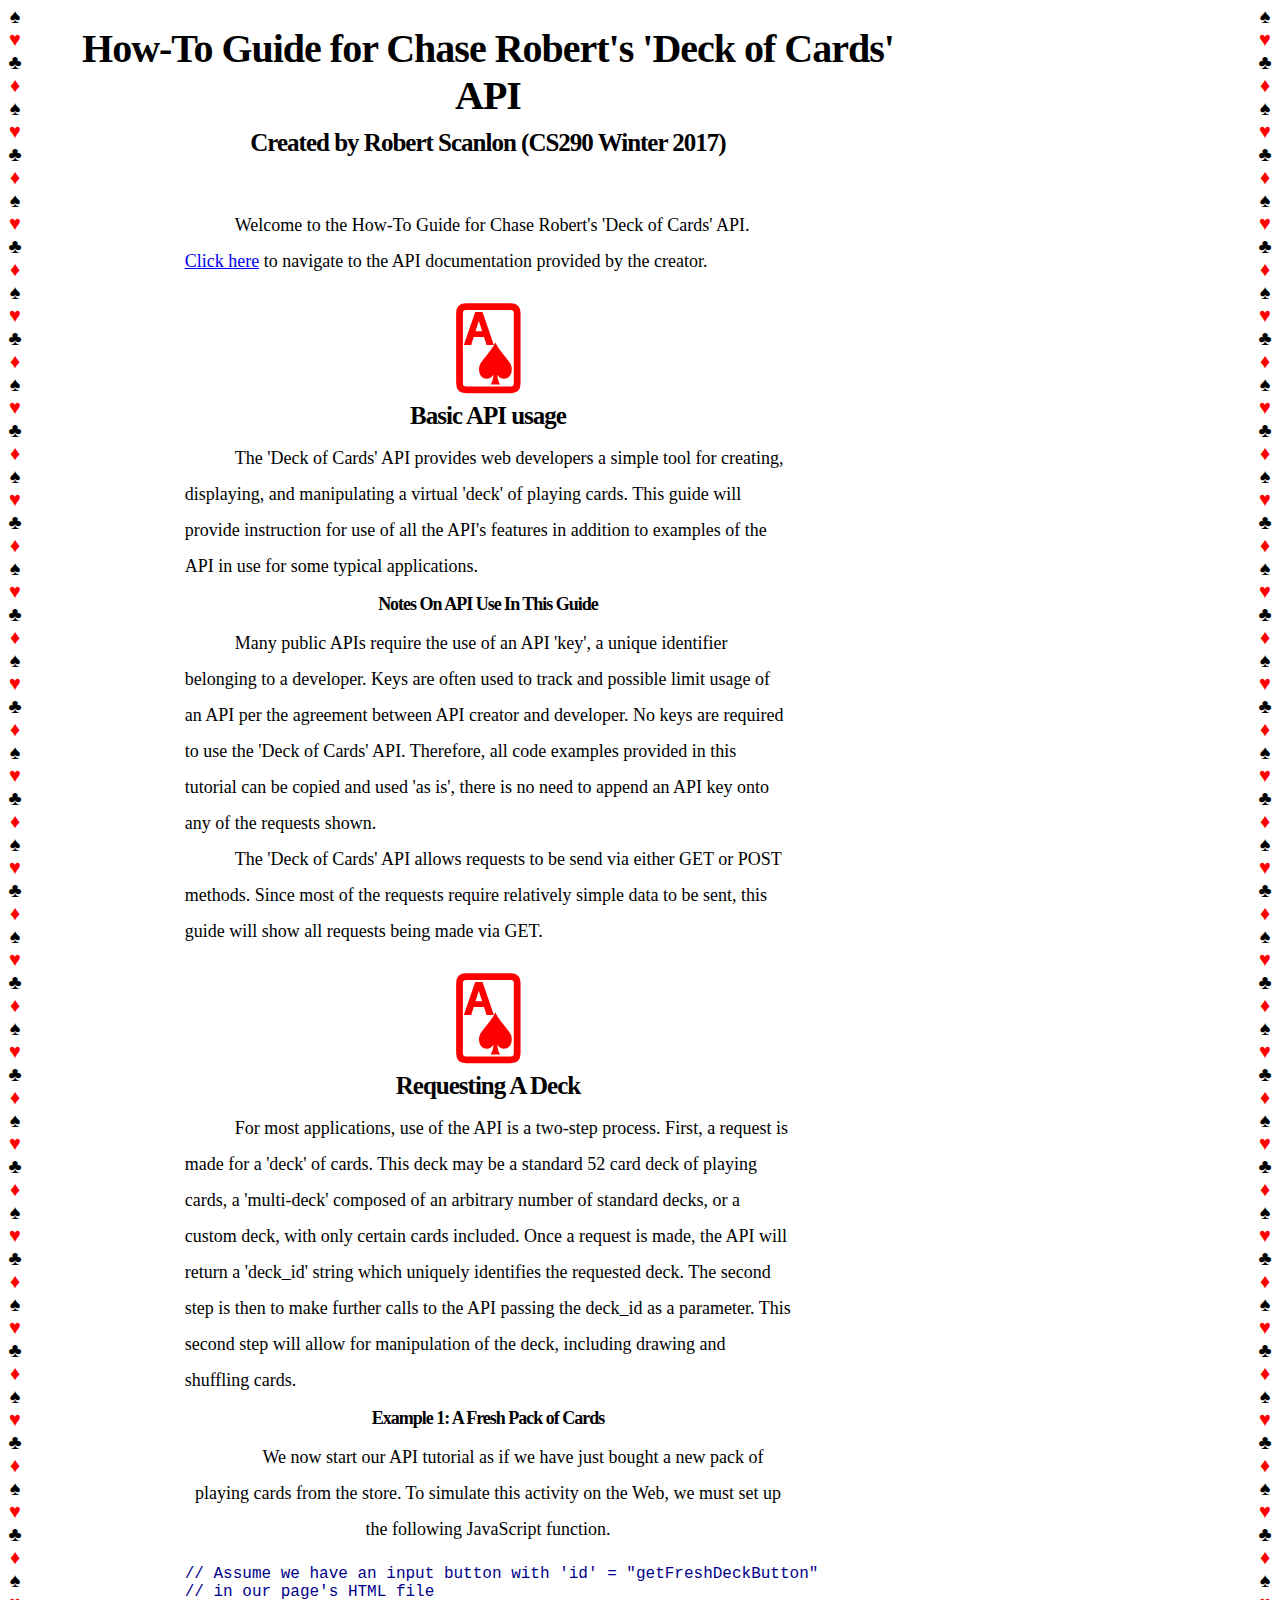
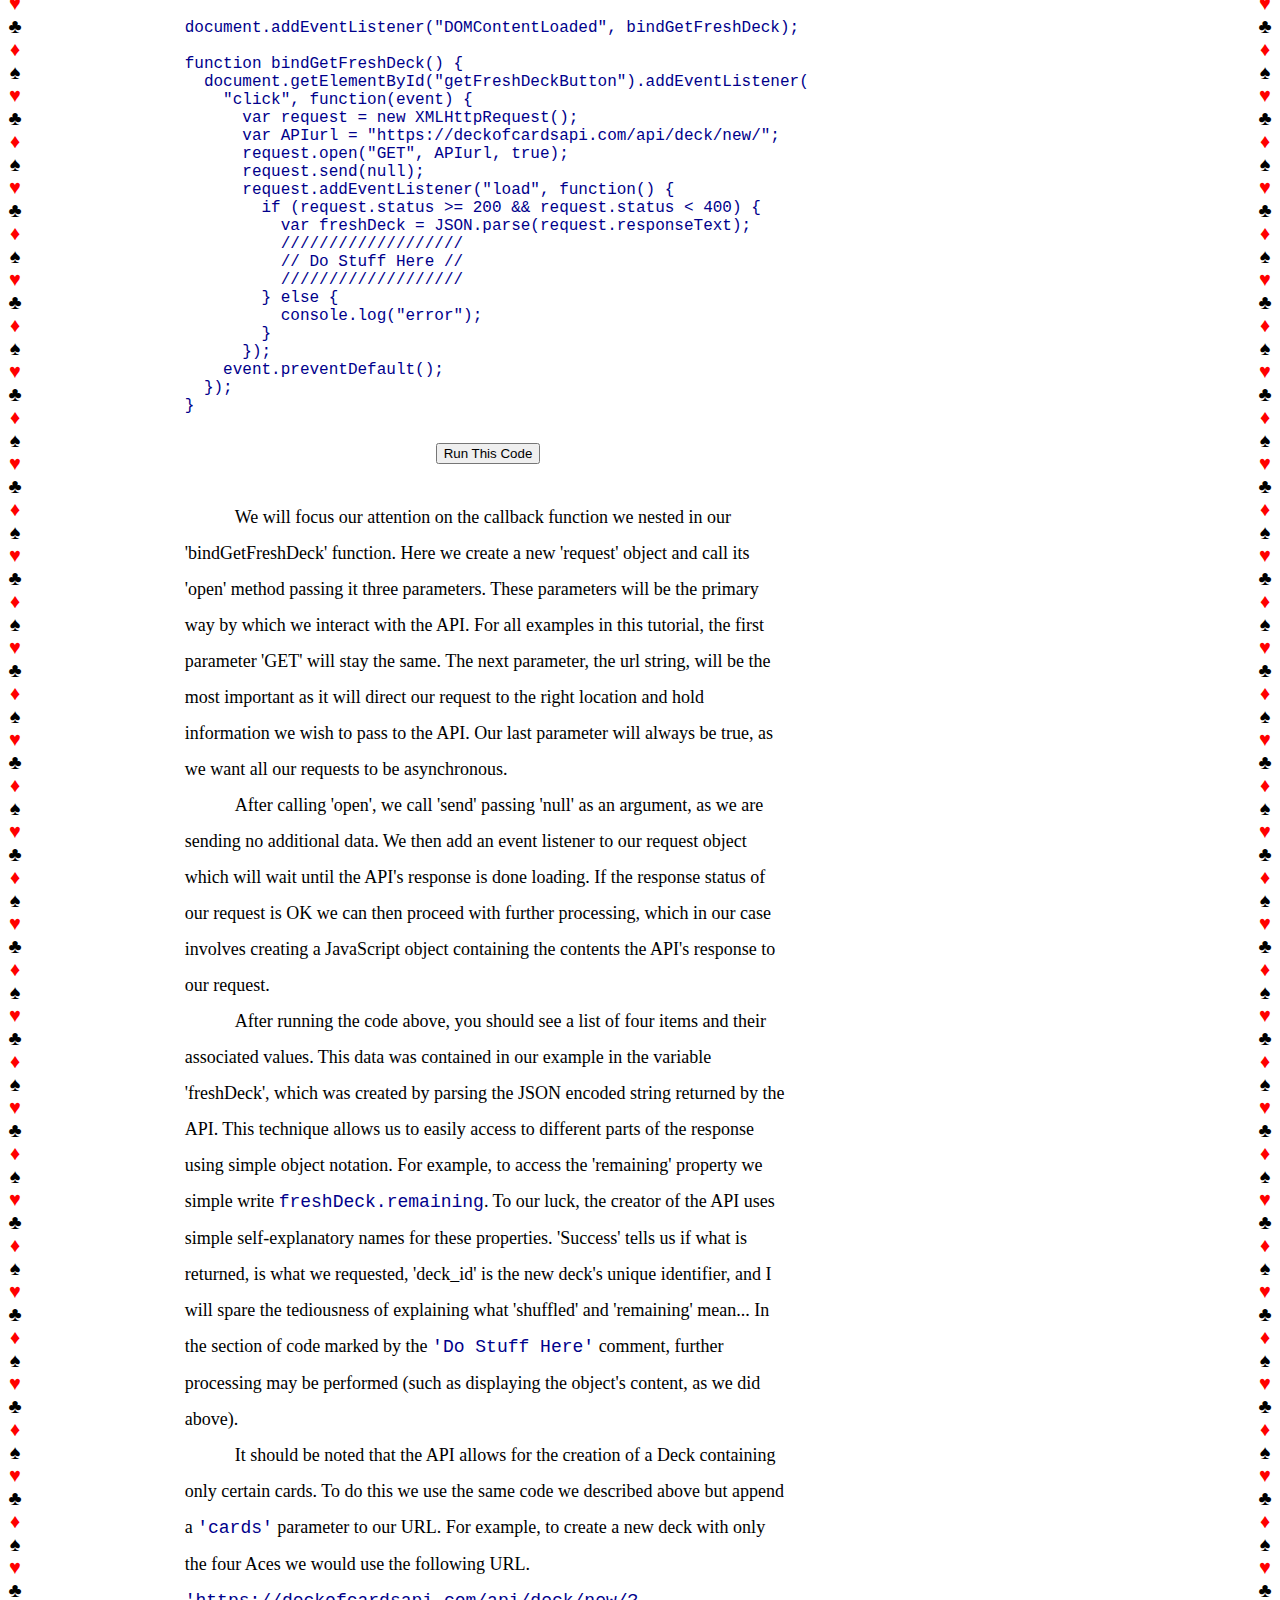
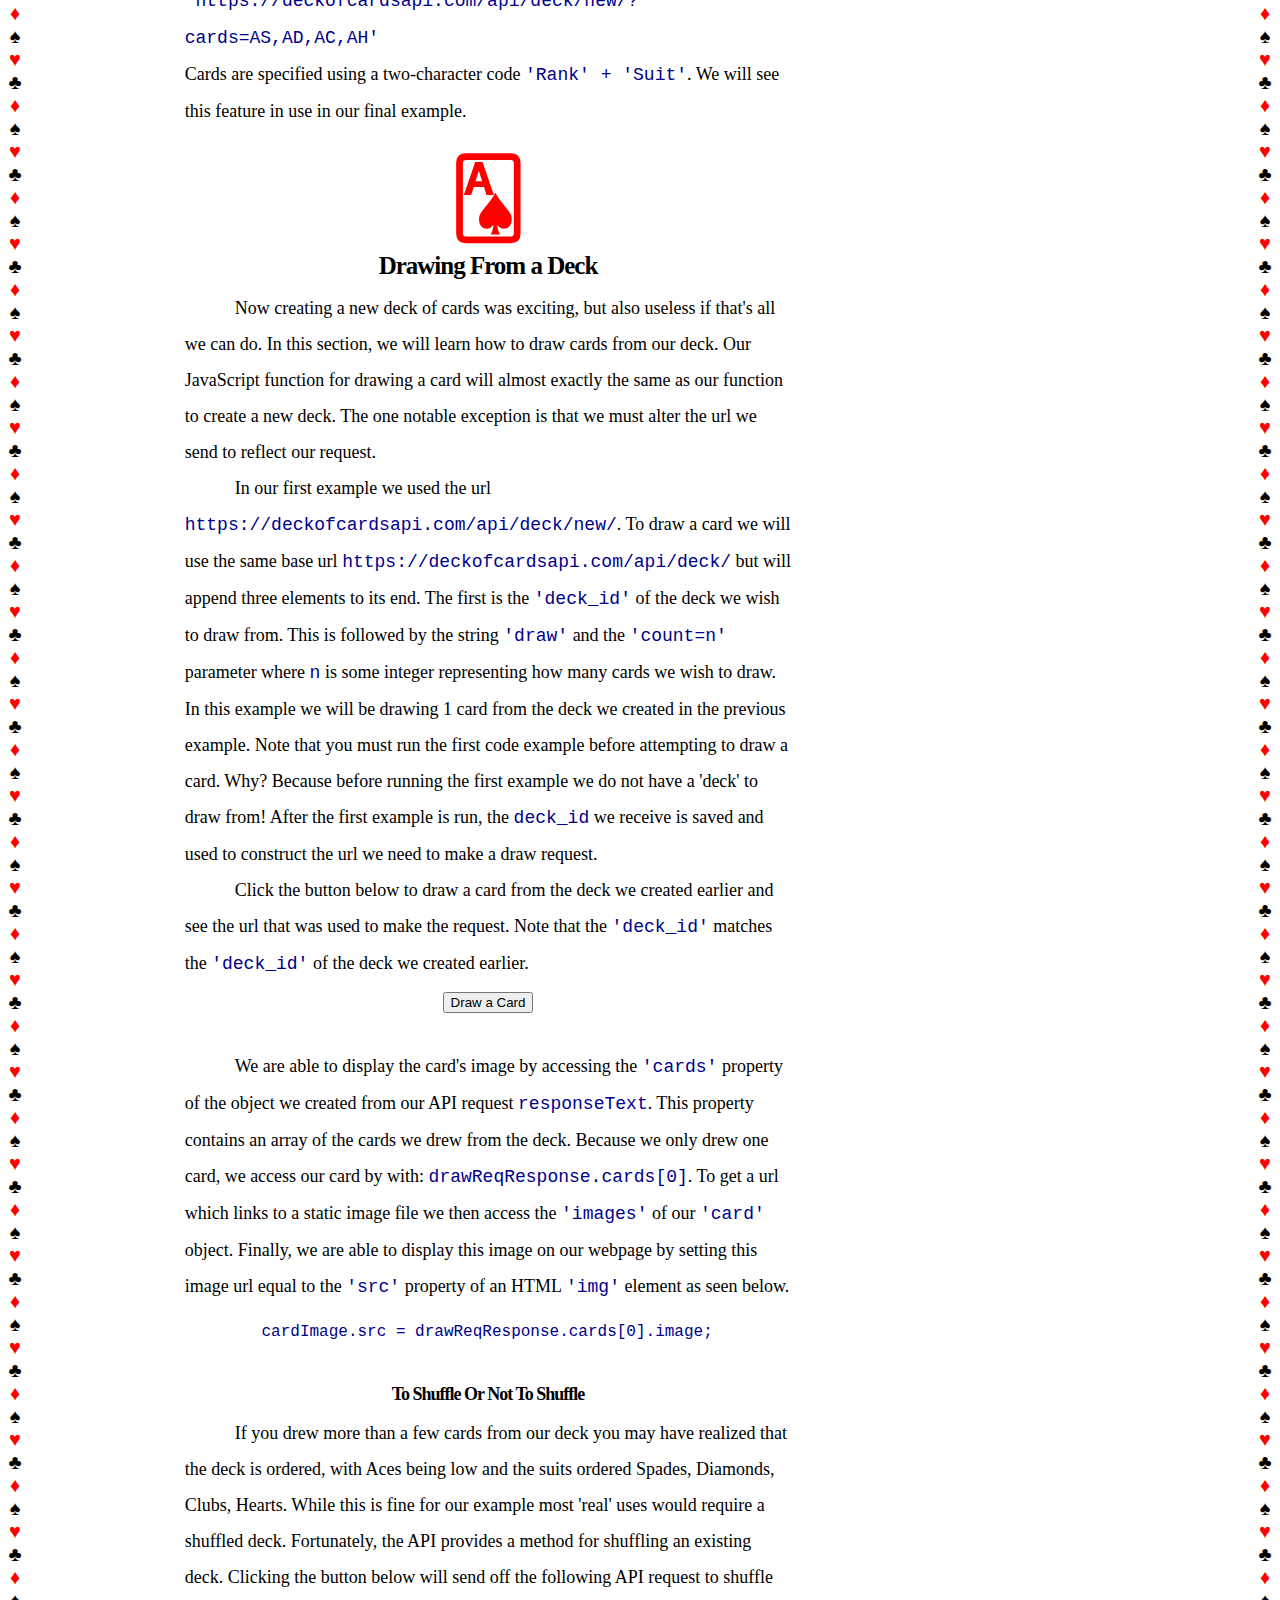
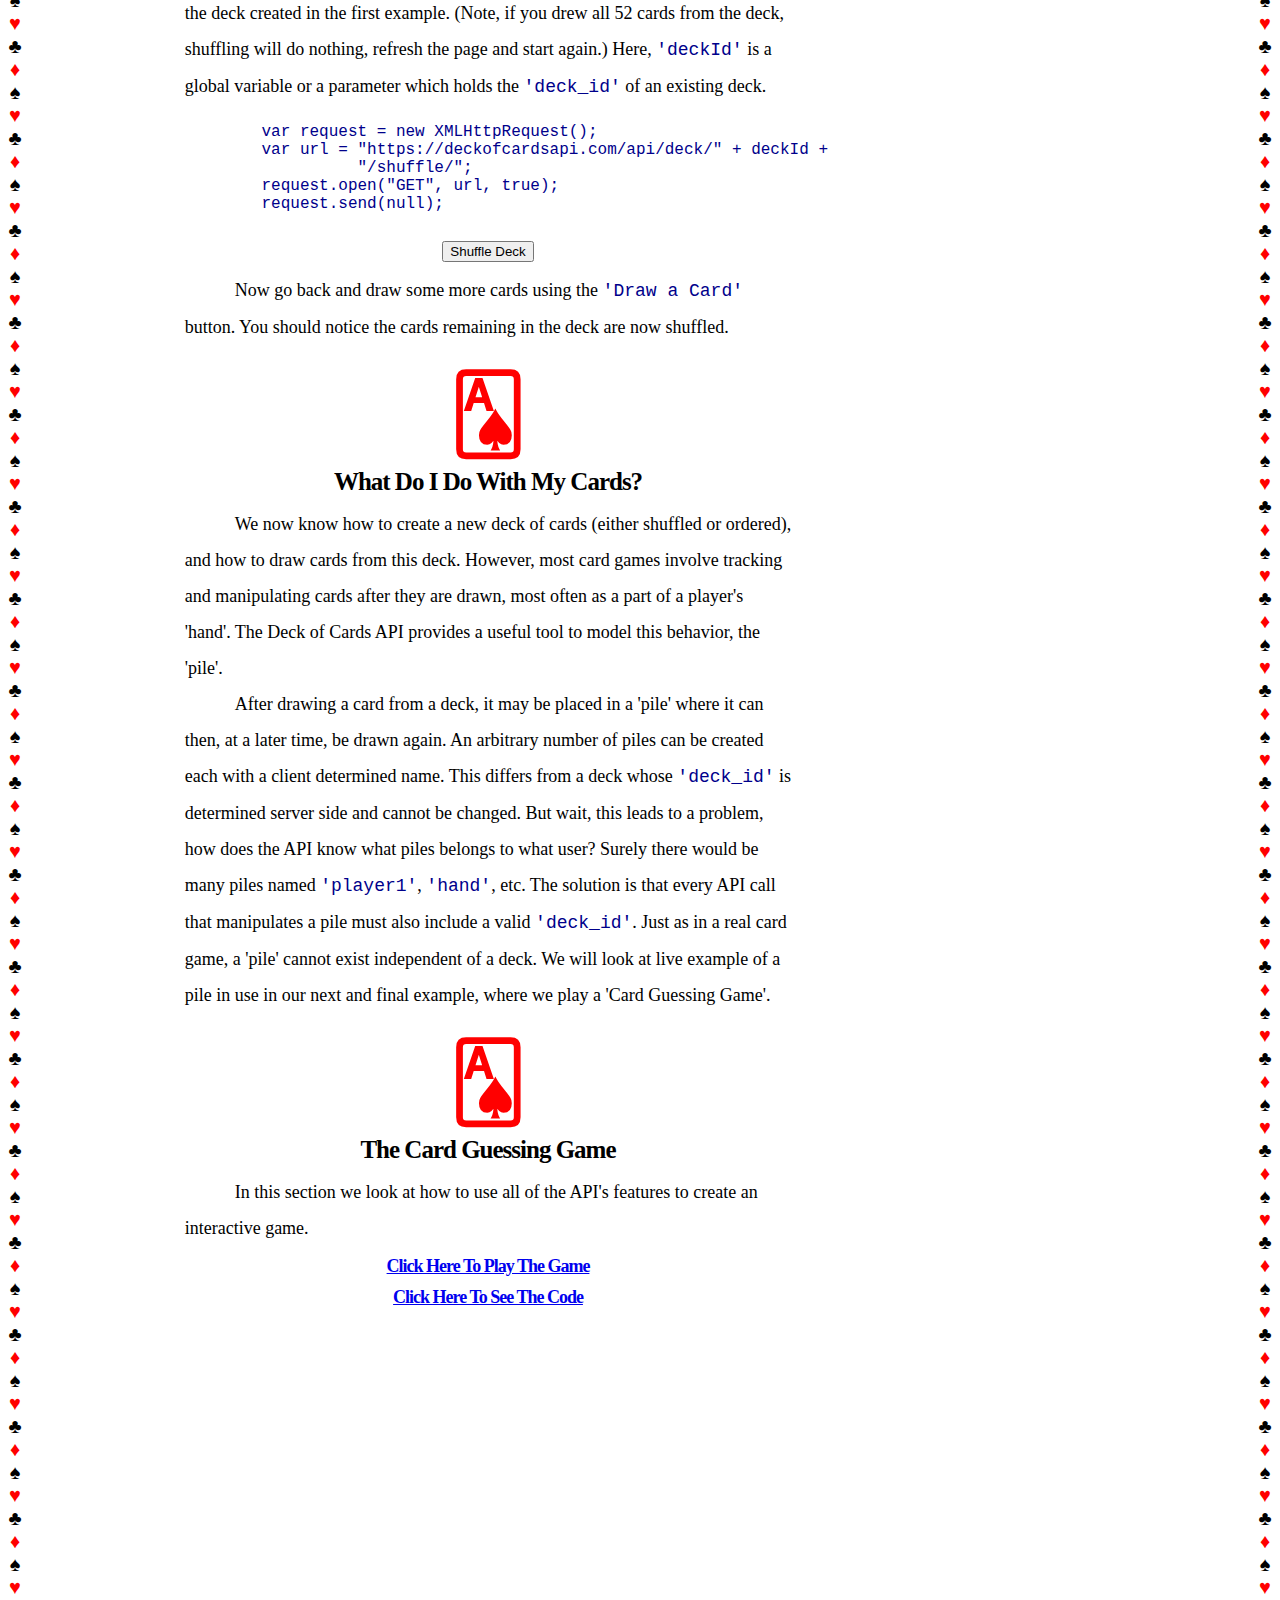
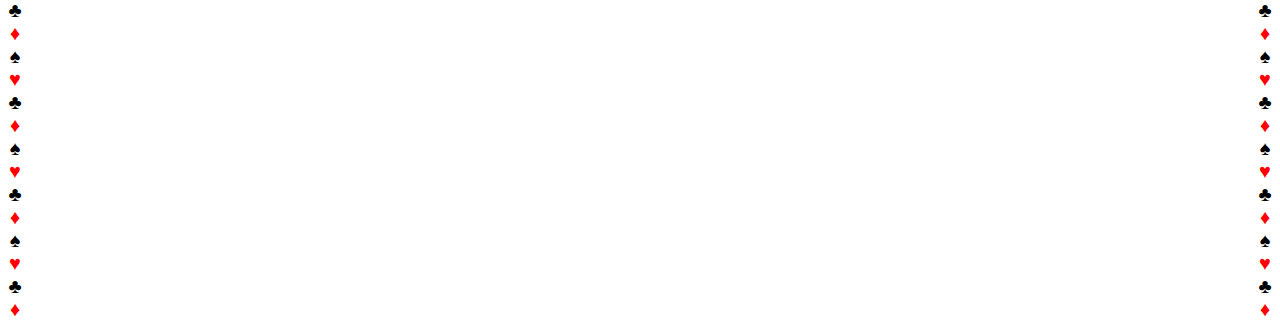
<file: index.html>
<!--
index.html
Robert Scanlon
CS290 Winter 2017
How-To Project
 -->

<!DOCTYPE html>
<head>
  <meta lang="en" charset="utf-8" />
  <title>How-To Homepage</title>
  <link rel="stylesheet" type="text/css" href="./css/style.css" />
  <script src="./js/cardsBorder.js"></script>
  <script src="./js/codeExample1.js"></script>
</head>
<body>

  <div id="hpTitle">
    <h1>How-To Guide for Chase Robert's 'Deck of Cards' API</h1>
    <h2>Created by Robert Scanlon (CS290 Winter 2017)</h2>
  </div>

  <div id="leftBorder"></div>
  <div id="rightBorder"></div>

  <div class="bodyDiv">
    <p>
      Welcome to the How-To Guide for Chase Robert's 'Deck of Cards'
      API. <a href="https://deckofcardsapi.com/">Click here</a> to
      navigate to the API documentation provided by the creator.
    </p>
  </div>

  <div class=bodyDiv>
    <h1 class="cardSeparator">&#x1f0a1;</h1>
    <h2>Basic API usage</h2>
    <p>
      The 'Deck of Cards' API provides web developers a simple tool for
      creating, displaying, and manipulating a virtual 'deck' of playing cards.
      This guide will provide instruction for use of all the API's features in
      addition to examples of the API in use for some typical applications.
    </p>
    <h3>Notes On API Use In This Guide</h3>
    <p>
      Many public APIs require the use of an API 'key', a unique identifier
      belonging to a developer. Keys are often used to track and possible limit
      usage of an API per the agreement between API creator and
      developer. No keys are required to use the 'Deck of Cards' API.
      Therefore, all code examples provided in this tutorial can be copied and
      used 'as is', there is no need to append an API key onto any of the
      requests shown.
    </p>
    <p>
      The 'Deck of Cards' API allows requests to be send via either GET or POST
      methods. Since most of the requests require relatively simple data to be
      sent, this guide will show all requests being made via GET.
    </p>
  </div>

  <div class="bodyDiv" id="ex1Div">
    <h1 class="cardSeparator">&#x1f0a1;</h1>
    <h2>Requesting A Deck</h2>
    <p>
      For most applications, use of the API is a two-step process. First,
      a request is made for a 'deck' of cards. This deck may be a standard 52
      card deck of playing cards, a 'multi-deck' composed of an arbitrary
      number of standard decks, or a custom deck, with only certain cards
      included. Once a request is made, the API will return a 'deck_id'
      string which uniquely identifies the requested deck. The second step is
      then to make further calls to the API passing the deck_id as a
      parameter. This second step will allow for manipulation of the deck,
      including drawing and shuffling cards.
    </p>
    <h3>Example 1: A Fresh Pack of Cards</h3>
    <p class="pCode">
      We now start our API tutorial as if we have just bought a new pack of
      playing cards from the store. To simulate this activity on the Web,
      we must set up the following JavaScript function.
      <pre class="jsCode">

// Assume we have an input button with 'id' = "getFreshDeckButton"
// in our page's HTML file

document.addEventListener("DOMContentLoaded", bindGetFreshDeck);

function bindGetFreshDeck() {
  document.getElementById("getFreshDeckButton").addEventListener(
    "click", function(event) {
      var request = new XMLHttpRequest();
      var APIurl = "https://deckofcardsapi.com/api/deck/new/";
      request.open("GET", APIurl, true);
      request.send(null);
      request.addEventListener("load", function() {
        if (request.status >= 200 && request.status < 400) {
          var freshDeck = JSON.parse(request.responseText);
          ///////////////////
          // Do Stuff Here //
          ///////////////////
        } else {
          console.log("error");
        }
      });
    event.preventDefault();
  });
}
      </pre>
      <div class="inputButton">
        <input type="submit" name="getFreshDeckButton" value="Run This Code"
               id="ex1Button" />
      </div>
    </p>
  </div>
  <div class="bodyDivAfterEx">
    <p>
      We will focus our attention on the callback function we nested in
      our 'bindGetFreshDeck' function. Here we create a new 'request'
      object and call its 'open' method passing it three parameters.
      These parameters will be the primary way by which we interact with
      the API. For all examples in this tutorial, the first parameter 'GET'
      will stay the same. The next parameter, the url string, will be the
      most important as
      it will direct our request to the right location and hold information
      we wish to pass to the API. Our last parameter will
      always be true, as we want all our requests to be asynchronous.
    </p>
    <p>
      After calling 'open', we call 'send' passing 'null' as an argument, as
      we are sending no additional data. We then add an event listener to our
      request object which will wait until the API's response is done loading.
      If the response status of our request is OK we can then proceed with
      further processing, which in our case involves creating a JavaScript
      object containing the contents the API's response to our request.
    </p>
    </p>
    <p>
      After running the code above, you should see a list of four items and
      their associated values. This data was contained in our example in the
      variable 'freshDeck', which was created by parsing the JSON encoded
      string returned by the API. This technique allows us to easily access
      to different parts of the response using simple object notation.
      For example, to access the 'remaining' property we simple write
      <code>freshDeck.remaining</code>. To our luck, the creator of the API
      uses simple self-explanatory names for these properties. 'Success' tells
      us if what is returned, is what we requested, 'deck_id' is the new deck's
      unique identifier, and I will spare the tediousness of explaining what
      'shuffled' and 'remaining' mean... In the section of code marked by the
      <code>'Do Stuff Here'</code> comment, further processing may be performed
      (such as displaying the object's content, as we did above).
    </p>
    <p>
      It should be noted that the API allows for the creation of a Deck
      containing only certain cards. To do this we use the same code we
      described above but append a <code>'cards'</code> parameter to our URL.
      For example, to create a new deck with only the four Aces we would use
      the following URL.
      <br />
      <code>'https://deckofcardsapi.com/api/deck/new/?cards=AS,AD,AC,AH'</code>
      <br />
      Cards are specified using a two-character code <code>'Rank' + 'Suit'</code>.
      We will see this feature in use in our final example.
    </p>
  </div>
  <div class=bodyDiv id="ex2Div">
    <h1 class="cardSeparator">&#x1f0a1;</h1>
    <h2>Drawing From a Deck</h2>
    <p>
      Now creating a new deck of cards was exciting, but also useless if
      that's all we can do. In this section, we will learn how to draw cards from
      our deck. Our JavaScript function for drawing a card will almost exactly
      the same as our function to create a new deck. The one notable exception
      is that we must alter the url we send to reflect our request.
    </p>
    <p>
      In our first example we used the url
      <code>https://deckofcardsapi.com/api/deck/new/</code>. To draw a card
      we will use the same base url
      <code>https://deckofcardsapi.com/api/deck/</code> but will append three
      elements to its end. The first is the <code>'deck_id'</code>
      of the deck we wish to
      draw from. This is followed by the string <code>'draw'</code> and the
      <code>'count=n'</code>
      parameter where <code>n</code> is some integer representing how many
      cards we wish to
      draw. In this example we will be drawing 1 card from the deck we created
      in the previous example. Note that you must run the first code example
      before attempting to draw a card. Why? Because before running the first
      example we do not have a 'deck' to draw from! After the first example is
      run, the <code>deck_id</code> we receive is saved and used to construct
      the url we need to make a draw request.
    </p>
    <p>
      Click the button below to draw a card from the deck we created earlier
      and see the url that was used to make the request. Note that the
      <code>'deck_id'</code> matches the <code>'deck_id'</code> of the
      deck we created earlier.
    </p>
    <p>
      <div class="inputButton">
        <input type="submit" value="Draw a Card" id="draw1" />
      </div>
    </p>
  </div>
  <div class=bodyDivAfterEx>
    <p>
      We are able to display the card's image by accessing the
      <code>'cards'</code> property of the object we created from our API
      request <code>responseText</code>. This property contains an array of
      the cards we drew from the deck. Because we only drew one card, we
      access our card by with: <code>drawReqResponse.cards[0]</code>.
      To get a url which links to a static image file we then access the
      <code>'images'</code> of our <code>'card'</code> object. Finally, we
      are able to display this image on our webpage by setting this image
      url equal to the <code>'src'</code> property of an HTML
      <code>'img'</code> element as seen below.
    </p>
    <p class="pCode">
      <pre class="jsCode">

        cardImage.src = drawReqResponse.cards[0].image;
      </pre>
    </p>
  </div>
  <div class=bodyDiv>
    <h3>To Shuffle Or Not To Shuffle</h3>
    <p>
      If you drew more than a few cards from our deck you may have realized
      that the deck is ordered, with Aces being low and the suits ordered
      Spades, Diamonds, Clubs, Hearts. While this is fine for our example
      most 'real' uses would require a shuffled deck. Fortunately, the API
      provides a method for shuffling an existing deck. Clicking the button
      below will send off the following API request to shuffle the deck
      created in the first example. (Note, if you drew all 52 cards from the
      deck, shuffling will do nothing, refresh the page and start again.) Here,
      <code>'deckId'</code> is a global variable or a parameter which holds
      the <code>'deck_id'</code> of an existing deck.
    </p>
    <p class="pCode">
      <pre class="jsCode">

        var request = new XMLHttpRequest();
        var url = "https://deckofcardsapi.com/api/deck/" + deckId +
                  "/shuffle/";
        request.open("GET", url, true);
        request.send(null);
      </pre>
    </p>
    <p>
      <div class="inputButton">
        <input type="submit" value="Shuffle Deck" id="shuffleButton" />
      </div>
    </p>
    <p>
      Now go back and draw some more cards using the <code>'Draw a Card'</code>
      button. You should notice the cards remaining in the deck are now
      shuffled.
    </p>
  </div>

  <div class=bodyDiv id="ex3Div">
    <h1 class="cardSeparator">&#x1f0a1;</h1>
    <h2>What Do I Do With My Cards?</h2>
    <p>
      We now know how to create a new deck of cards (either shuffled
      or ordered), and how to draw cards from this deck. However, most card
      games involve tracking and manipulating cards after they are drawn, most
      often as a part of a player's 'hand'. The Deck of Cards API provides a
      useful tool to model this behavior, the 'pile'.
    </p>
    <p>
      After drawing a card from a deck, it may be placed in a 'pile' where it
      can then, at a later time, be drawn again. An arbitrary number of piles
      can be created each with a client determined name. This differs from a
      deck whose <code>'deck_id'</code> is determined server side and cannot be
      changed. But wait, this leads to a problem, how does the API know what
      piles belongs to what user?  Surely there would be many piles named
      <code>'player1'</code>, <code>'hand'</code>, etc.
      The solution is that every API call that
      manipulates a pile must also include a valid <code>'deck_id'</code>.
      Just as in a real card game, a 'pile' cannot exist independent of a deck.
      We will look at live example of a pile in use in our next and final
      example, where we play a 'Card Guessing Game'.
    </p>
  </div>
  <div class=bodyDiv id="gameDiv">
    <h1 class="cardSeparator">&#x1f0a1;</h1>
    <h2>The Card Guessing Game</h2>
    <p>
      In this section we look at how to use all of the API's
      features to create an interactive game.
    </p>
    <p>
      <a href="./pages/gameIndex.html">
        <h3>Click Here To Play The Game</h3>
      </a>
    </p>
    <p>
      <a href="./pages/gameCodeIndex.html">
        <h3>Click Here To See The Code</h3>
      </a>
    </p>
  </div>
</body>
</html>
</file>
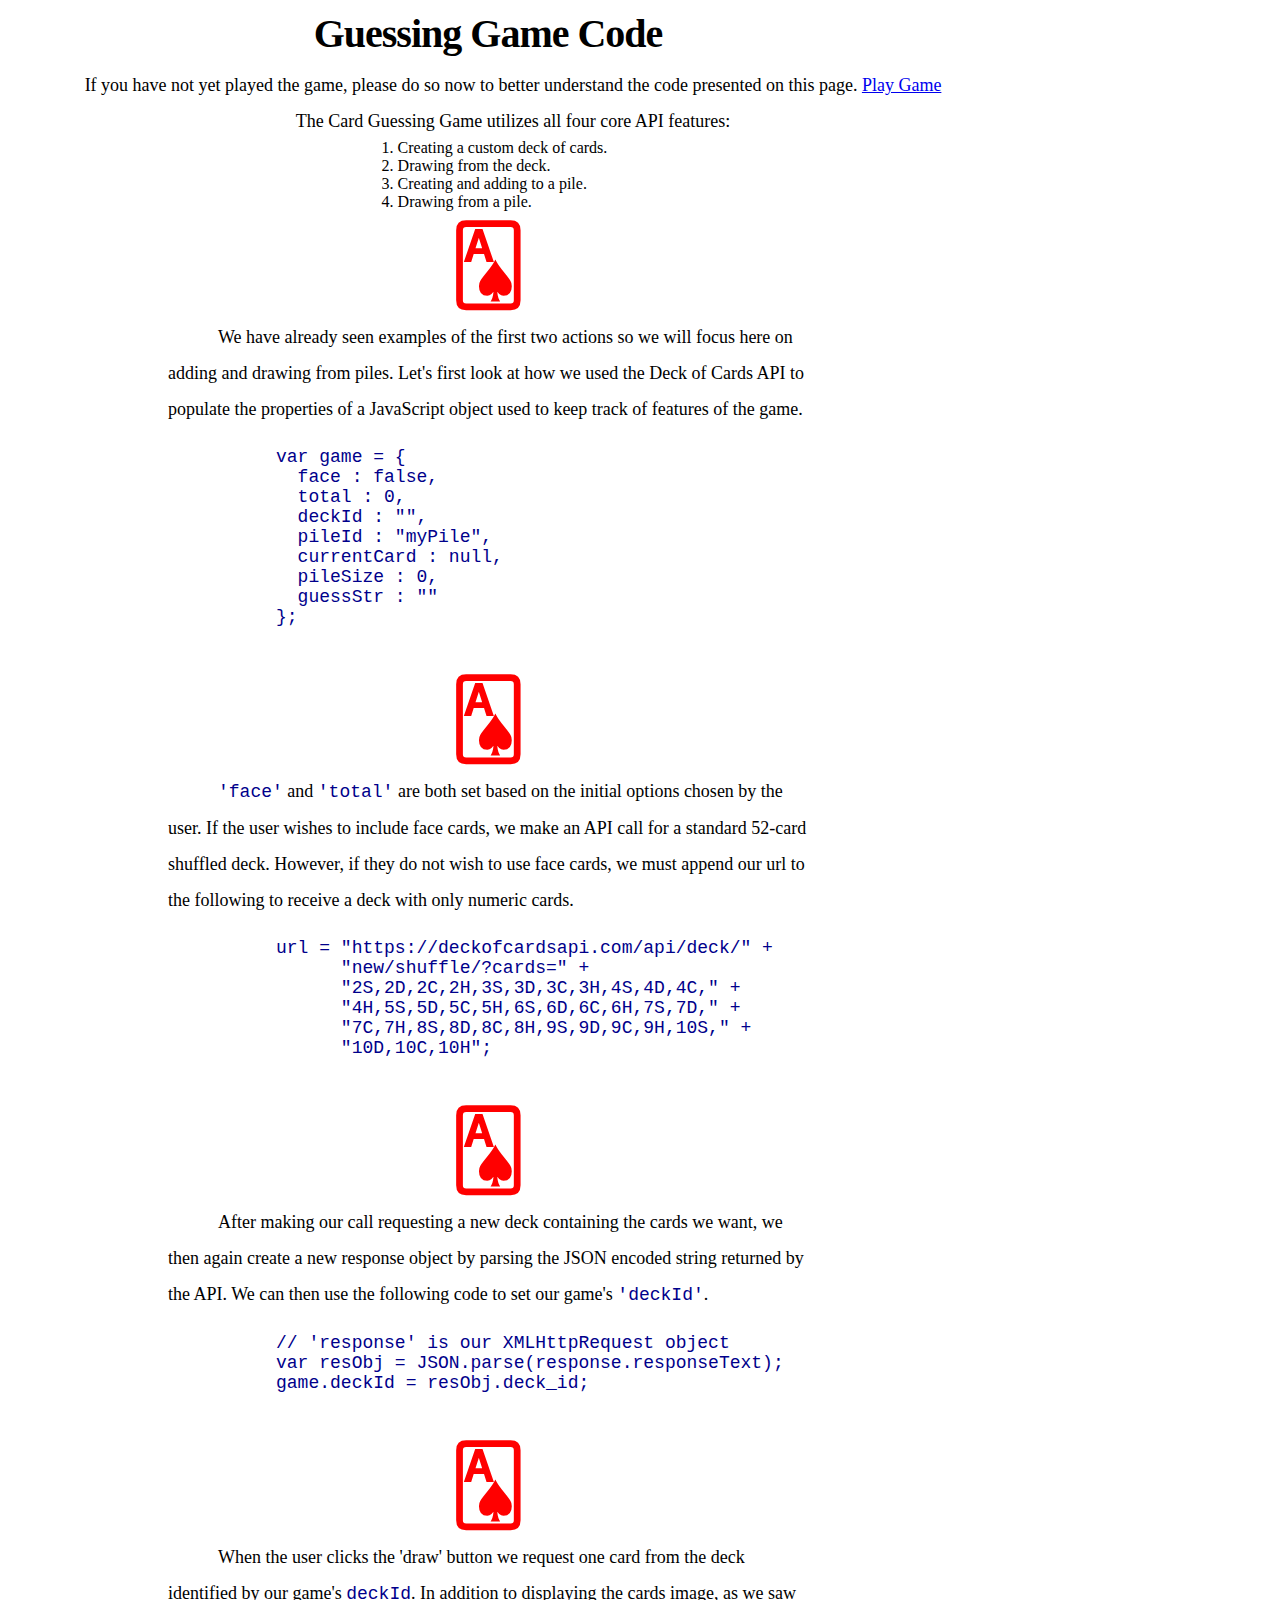
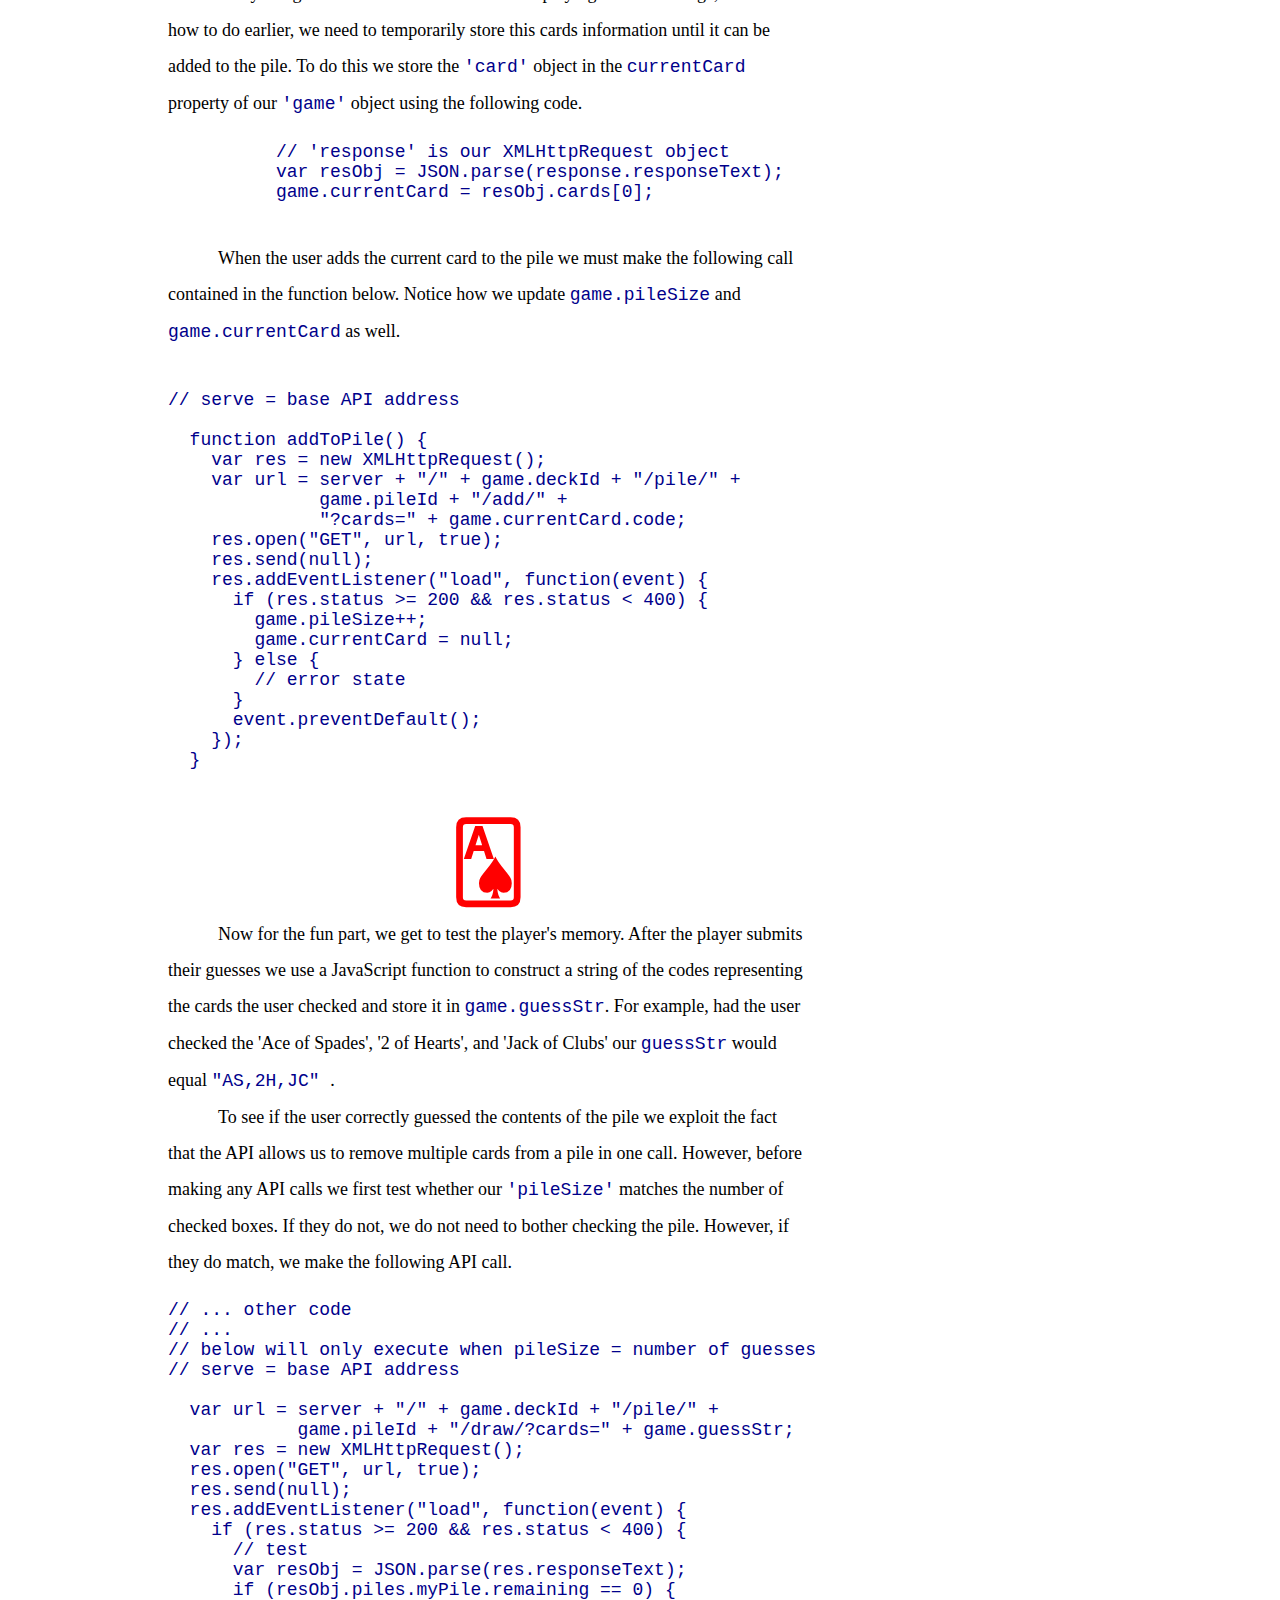
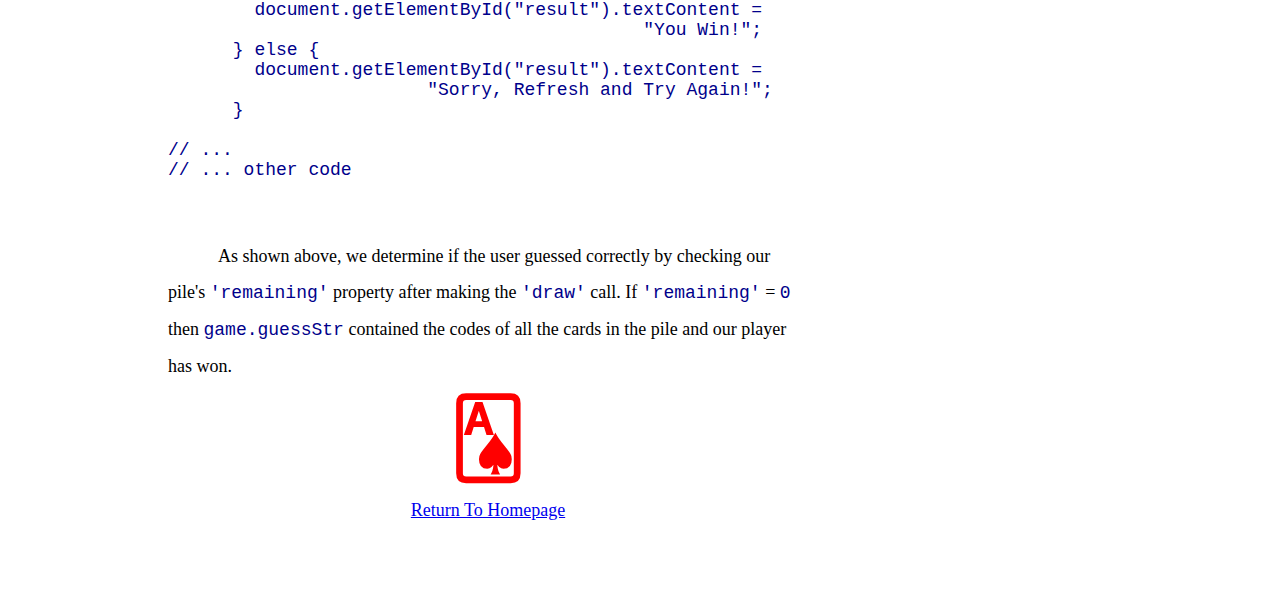
<file: pages/gameCodeIndex.html>
<!--
gameCodeIndex.html
Robert Scanlon
CS290 Winter 2017
How-To Project
 -->

<!DOCTYPE html>
<html>
<head>
  <meta lang="en" charset="utf-8" />
  <title>Card Game Code</title>
  <link rel="stylesheet" type="text/css" href="../css/gameCodeStyle.css" />
</head>
<body>
  <div>
    <h1>Guessing Game Code</h1>
  </div>
  <div class="centerDiv">
    <p>
      If you have not yet played the game, please do so now to better
      understand the code presented on this page.
      <a href="./gameIndex.html">Play Game</a>
    </p>
  </div>
  <div class="centerDiv">
    <p>
      The Card Guessing Game utilizes all four core API features:
      <ol>
        <li>
          Creating a custom deck of cards.
        </li>
        <li>
          Drawing from the deck.
        </li>
        <li>
          Creating and adding to a pile.
        </li>
        <li>
          Drawing from a pile.
        </li>
      </ol>
    </p>
  </div>
  <div class.bodyDiv>
    <h1 class="cardSeparator">&#x1f0a1;</h1>
    <p class="main">
      We have already seen examples of the first two actions so we
      will focus here on adding and drawing from piles. Let's first
      look at how we used the Deck of Cards API to populate the
      properties of a JavaScript object used to keep track of
      features of the game.
    </p>
    <p class="pCode">
      <pre class="jsCode">
        <code>
          var game = {
            face : false,
            total : 0,
            deckId : "",
            pileId : "myPile",
            currentCard : null,
            pileSize : 0,
            guessStr : ""
          };
        </code>
      </pre>
    </p>
    <h1 class="cardSeparator">&#x1f0a1;</h1>
    <p class="main">
      <code>'face'</code> and <code>'total'</code> are both set based
      on the initial options chosen by the user. If the user wishes to
      include face cards, we make an API call for a standard 52-card
      shuffled deck. However, if they do not wish to use face cards, we
      must append our url to the following to receive a deck with
      only numeric cards.
    </p>
    <p class="pCode">
      <pre class="jsCode">
        <code>
          url = "https://deckofcardsapi.com/api/deck/" +
                "new/shuffle/?cards=" +
                "2S,2D,2C,2H,3S,3D,3C,3H,4S,4D,4C," +
                "4H,5S,5D,5C,5H,6S,6D,6C,6H,7S,7D," +
                "7C,7H,8S,8D,8C,8H,9S,9D,9C,9H,10S," +
                "10D,10C,10H";
        </code>
      </pre>
    </p>
    <h1 class="cardSeparator">&#x1f0a1;</h1>
    <p class="main">
      After making our call requesting a new deck containing the
      cards we want, we then again create a new response object by
      parsing the JSON encoded string returned by the API. We can then
      use the following code to set our game's <code>'deckId'</code>.
    </p>
    <p class="pCode">
      <pre class="jsCode">
        <code>
          // 'response' is our XMLHttpRequest object
          var resObj = JSON.parse(response.responseText);
          game.deckId = resObj.deck_id;
        </code>
      </pre>
    </p>
    <h1 class="cardSeparator">&#x1f0a1;</h1>
    <p class="main">
      When the user clicks the 'draw' button we request one card from
      the deck identified by our game's <code>deckId</code>. In addition to
      displaying the cards image, as we saw how to do earlier, we need
      to temporarily store this cards information until it can be added
      to the pile. To do this we store the <code>'card'</code> object
      in the <code>currentCard</code> property of our <code>'game'</code>
      object using the following code.
    </p>
    <p class="pCode">
      <pre class="jsCode">
        <code>
          // 'response' is our XMLHttpRequest object
          var resObj = JSON.parse(response.responseText);
          game.currentCard = resObj.cards[0];
        </code>
      </pre>
    </p>
    <p class="main">
      When the user adds the current card to the pile we must make the
      following call contained in the function below. Notice how we update
      <code>game.pileSize</code> and <code>game.currentCard</code> as well.
    </p>
    <p class="pCode">
      <pre class="jsCode">
        <code>

// serve = base API address

  function addToPile() {
    var res = new XMLHttpRequest();
    var url = server + "/" + game.deckId + "/pile/" +
              game.pileId + "/add/" +
              "?cards=" + game.currentCard.code;
    res.open("GET", url, true);
    res.send(null);
    res.addEventListener("load", function(event) {
      if (res.status >= 200 && res.status < 400) {
        game.pileSize++;
        game.currentCard = null;
      } else {
        // error state
      }
      event.preventDefault();
    });
  }
        </code>
      </pre>
    </p>
    <h1 class="cardSeparator">&#x1f0a1;</h1>
    <p class="main">
      Now for the fun part, we get to test the player's memory. After
      the player submits their guesses we use a JavaScript function to
      construct a string of the codes representing the cards the user checked
      and store it in <code>game.guessStr</code>.
      For example, had the user checked the 'Ace of Spades', '2 of Hearts', and
      'Jack of Clubs' our <code>guessStr</code> would equal <code>"AS,2H,JC"
      </code>.
    </p>
    <p class="main">
      To see if the user correctly guessed the contents of the pile we
      exploit the fact that the API allows us to remove multiple cards from
      a pile in one call. However, before making any API calls we first test
      whether our <code>'pileSize'</code> matches the number of checked
      boxes. If they do not, we do not need to bother checking the pile.
      However, if they do match, we make the following API call.
    <p>
      <p class="pCode">
        <pre class="jsCode">
          <code>
// ... other code
// ...
// below will only execute when pileSize = number of guesses
// serve = base API address

  var url = server + "/" + game.deckId + "/pile/" +
            game.pileId + "/draw/?cards=" + game.guessStr;
  var res = new XMLHttpRequest();
  res.open("GET", url, true);
  res.send(null);
  res.addEventListener("load", function(event) {
    if (res.status >= 200 && res.status < 400) {
      // test
      var resObj = JSON.parse(res.responseText);
      if (resObj.piles.myPile.remaining == 0) {
        document.getElementById("result").textContent =
                                            "You Win!";
      } else {
        document.getElementById("result").textContent =
                        "Sorry, Refresh and Try Again!";
      }

// ...
// ... other code

          </code>
        </pre>
      </p>
      <p class="main">
        As shown above, we determine if the user guessed correctly by checking
        our pile's <code>'remaining'</code> property after making the
        <code>'draw'</code> call. If <code>'remaining'</code> = <code>0</code>
        then <code>game.guessStr</code> contained the codes of all the cards
        in the pile and our player has won.
      </p>
    <h1 class="cardSeparator">&#x1f0a1;</h1>
  </div>
  <div class=centerDiv>
    <div id="link">
      <a href="../index.html">
        Return To Homepage
      </a>
    </div>
  </div>
</body>
</html>
</file>
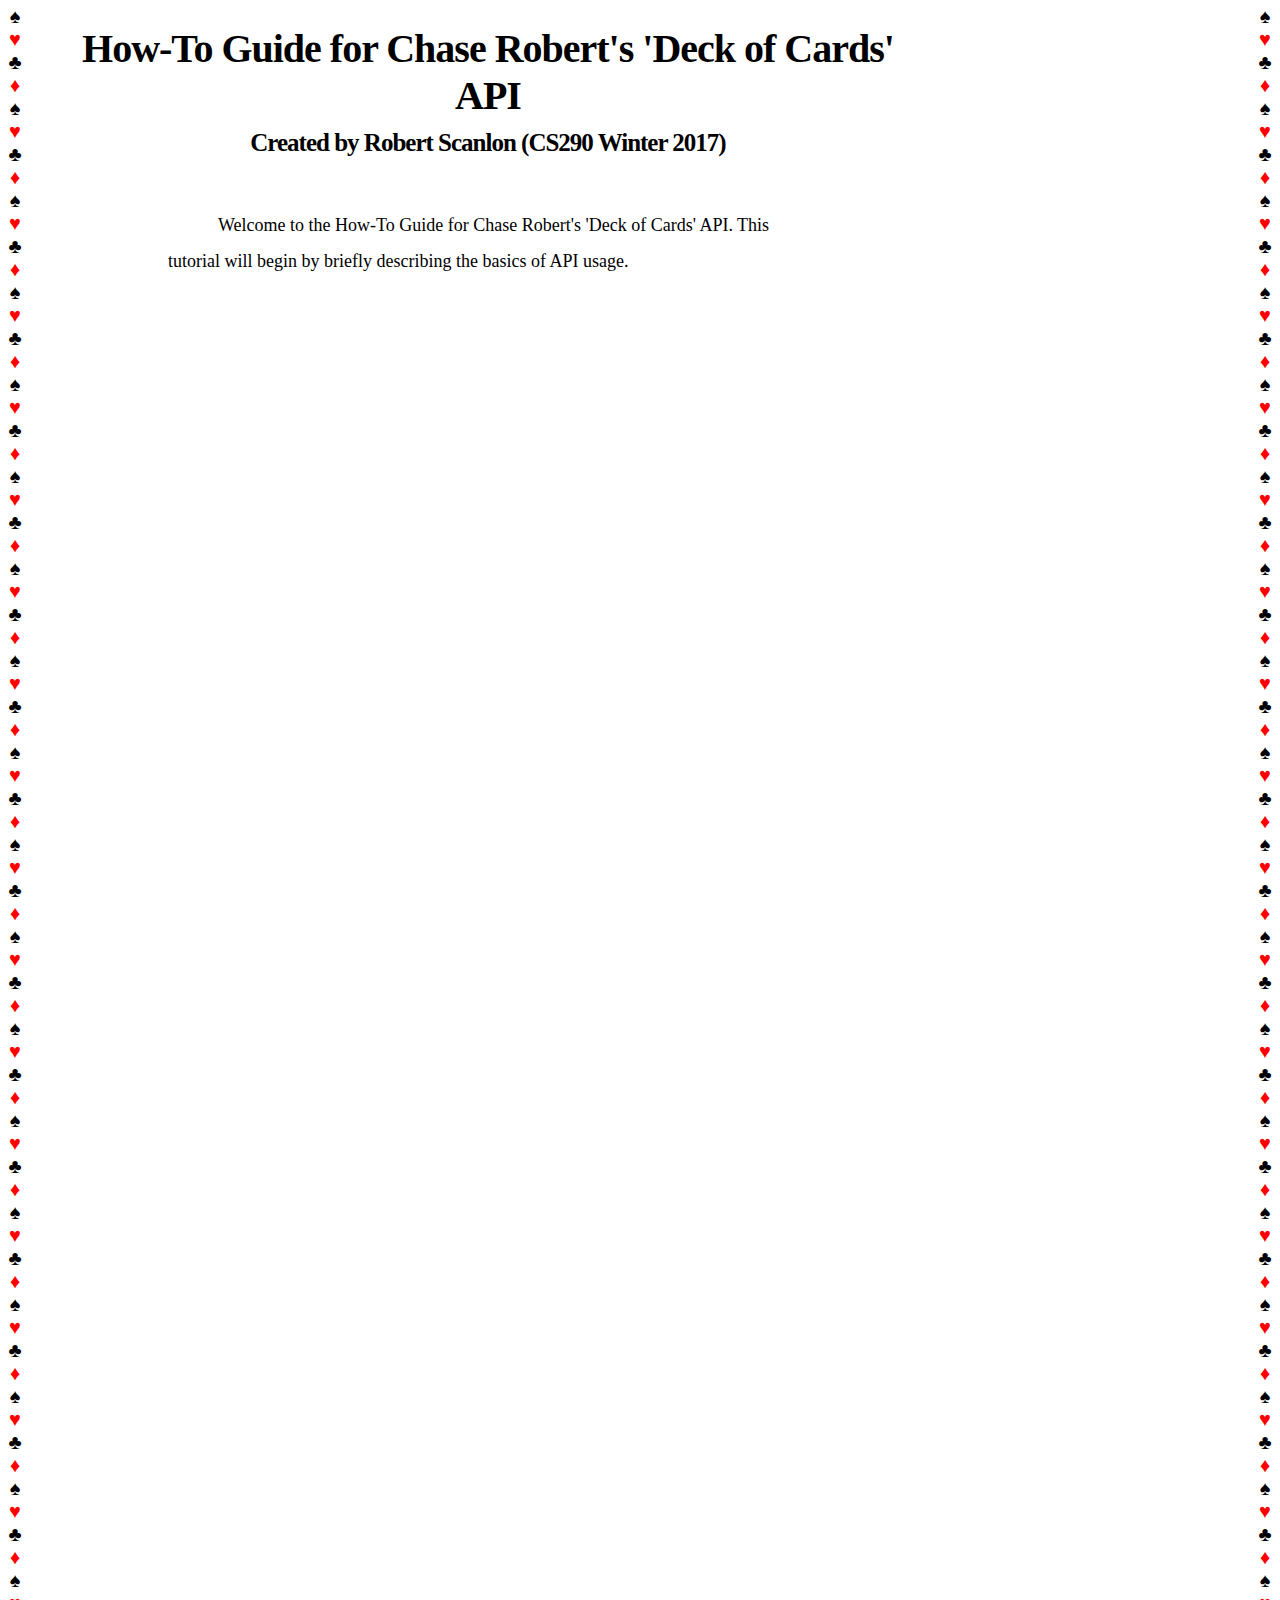
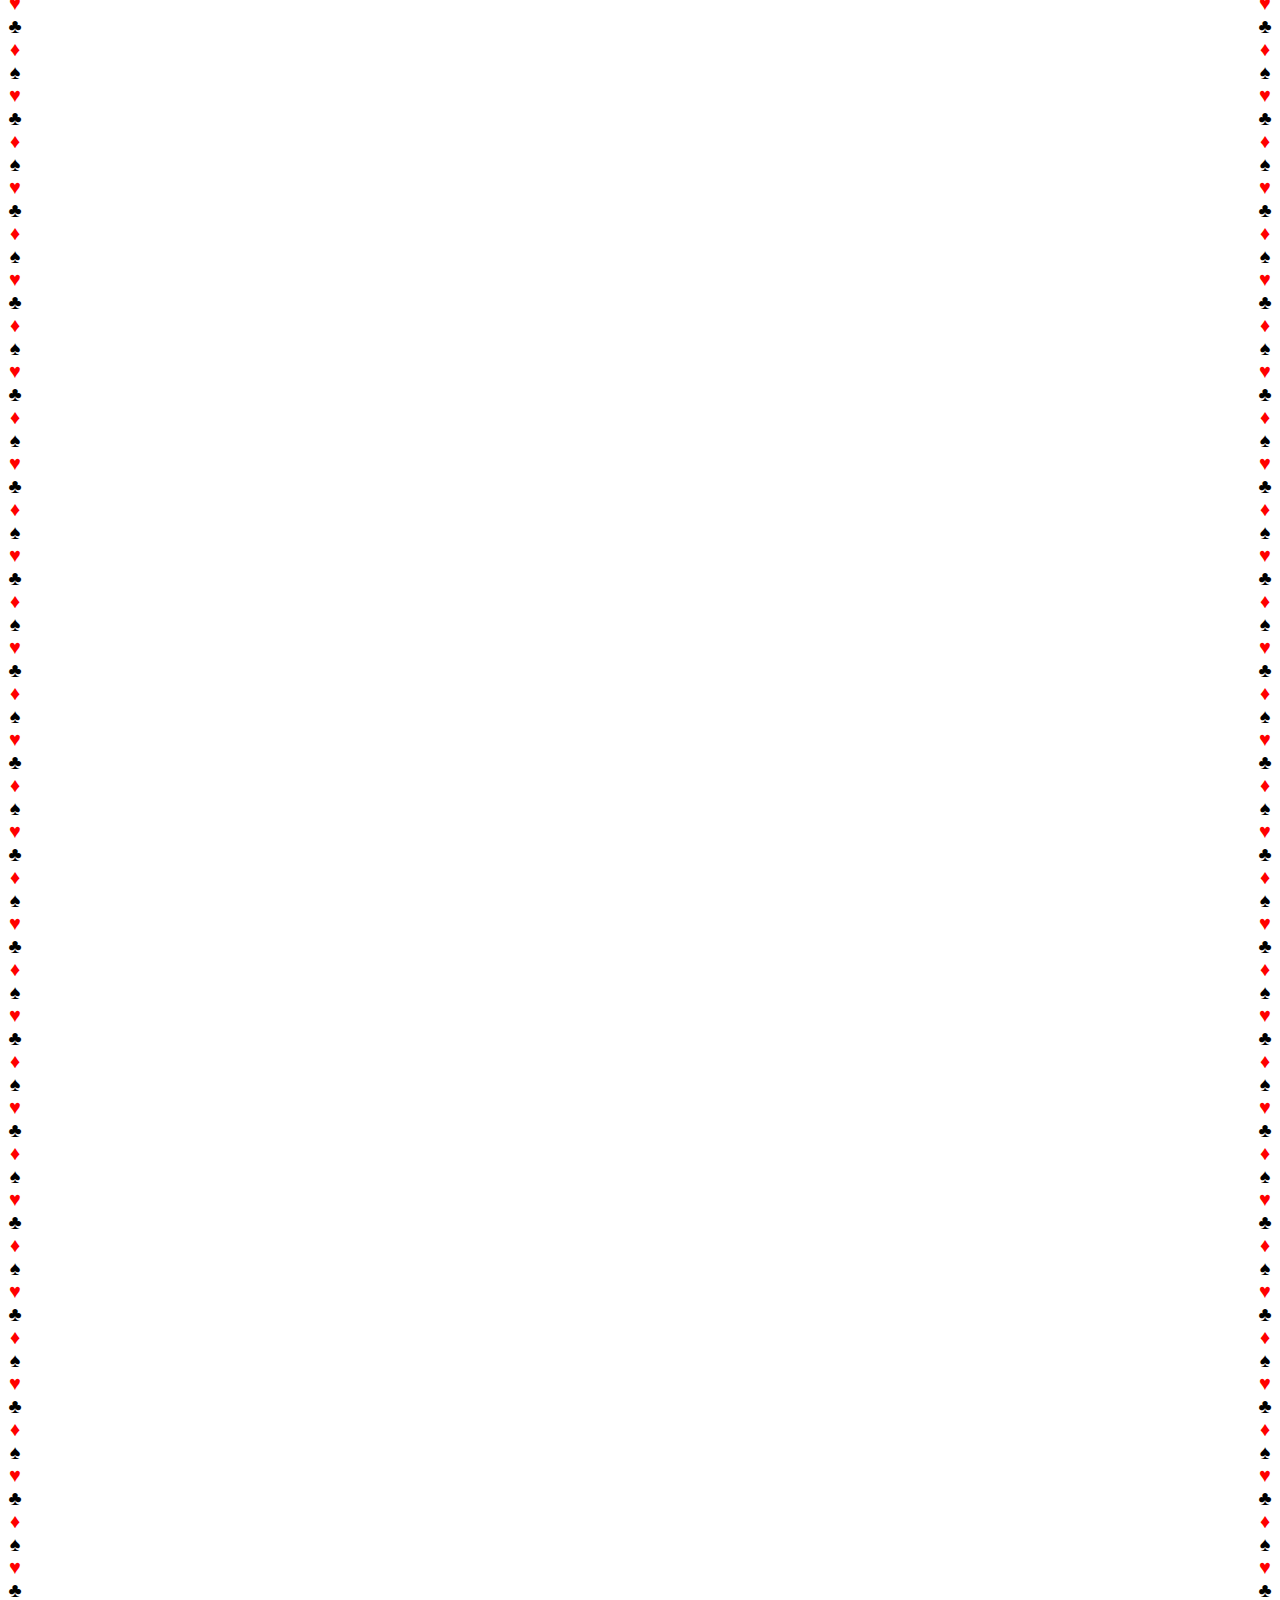
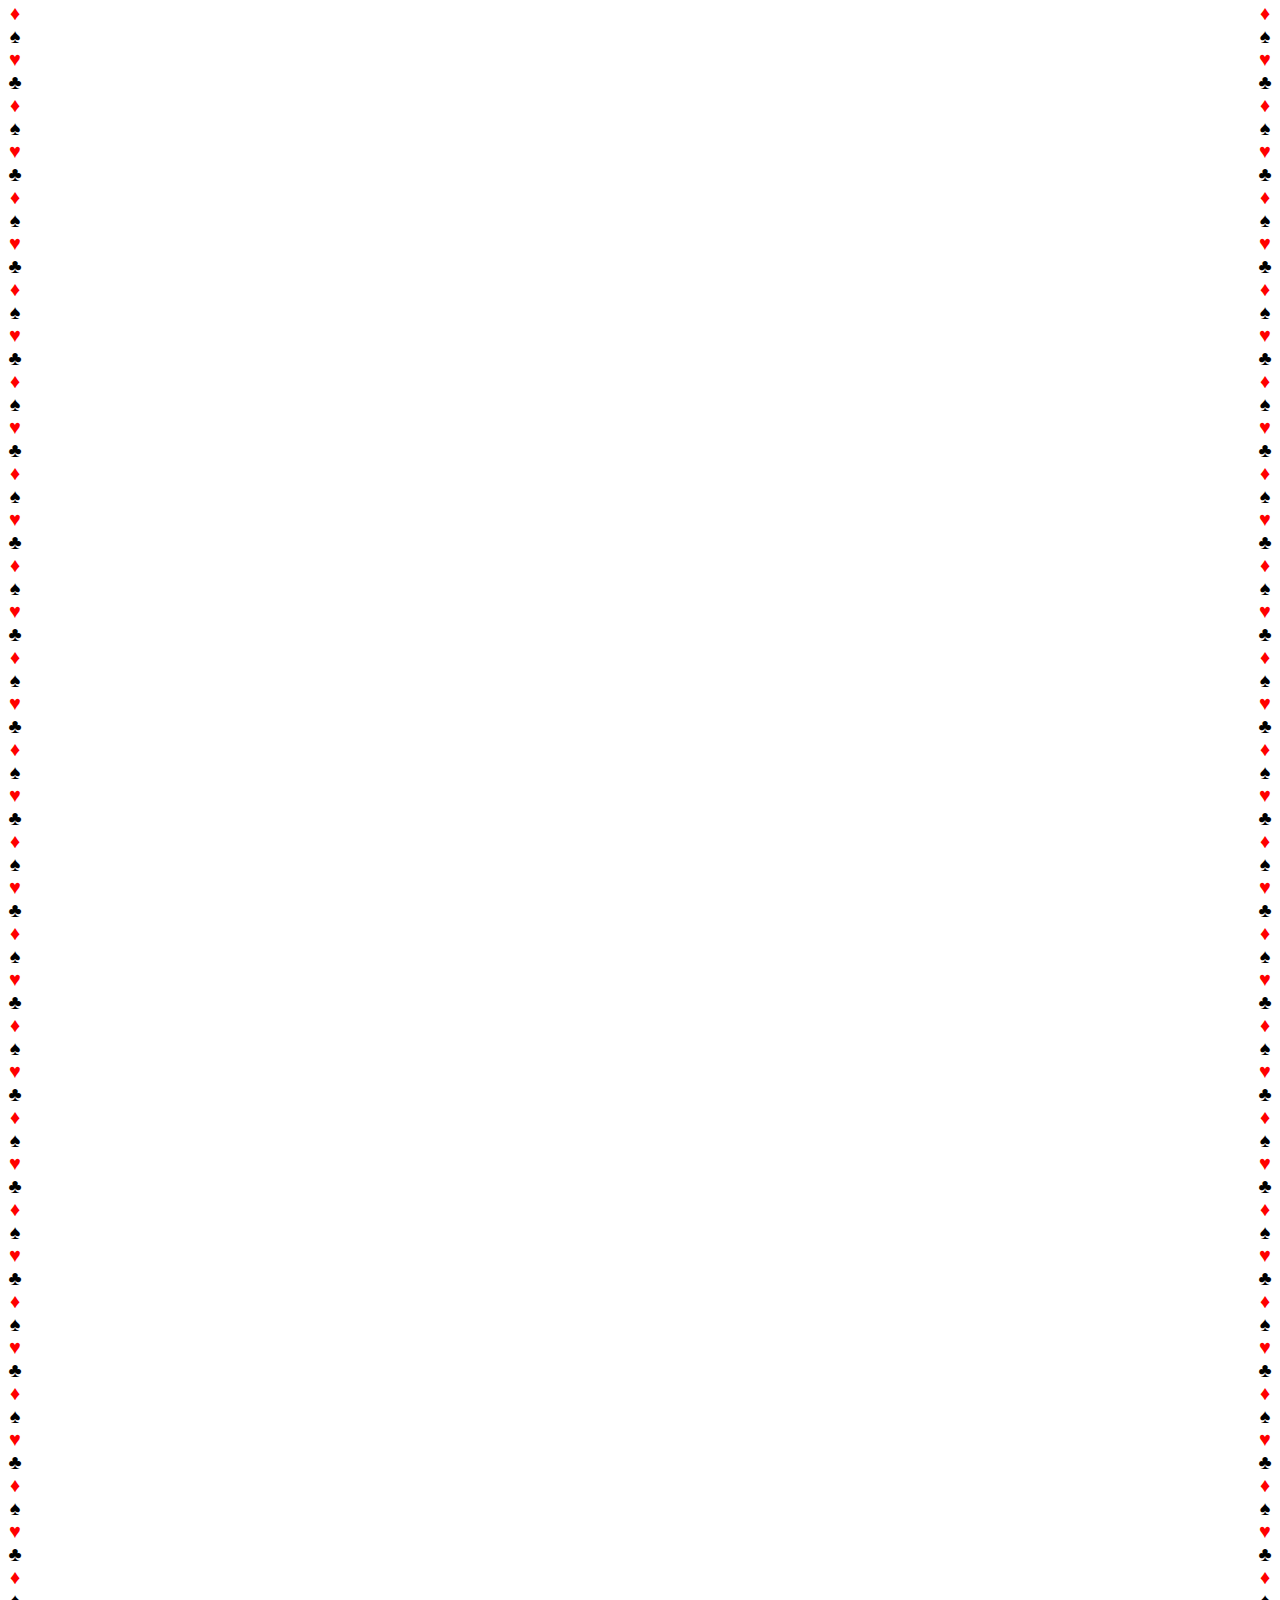
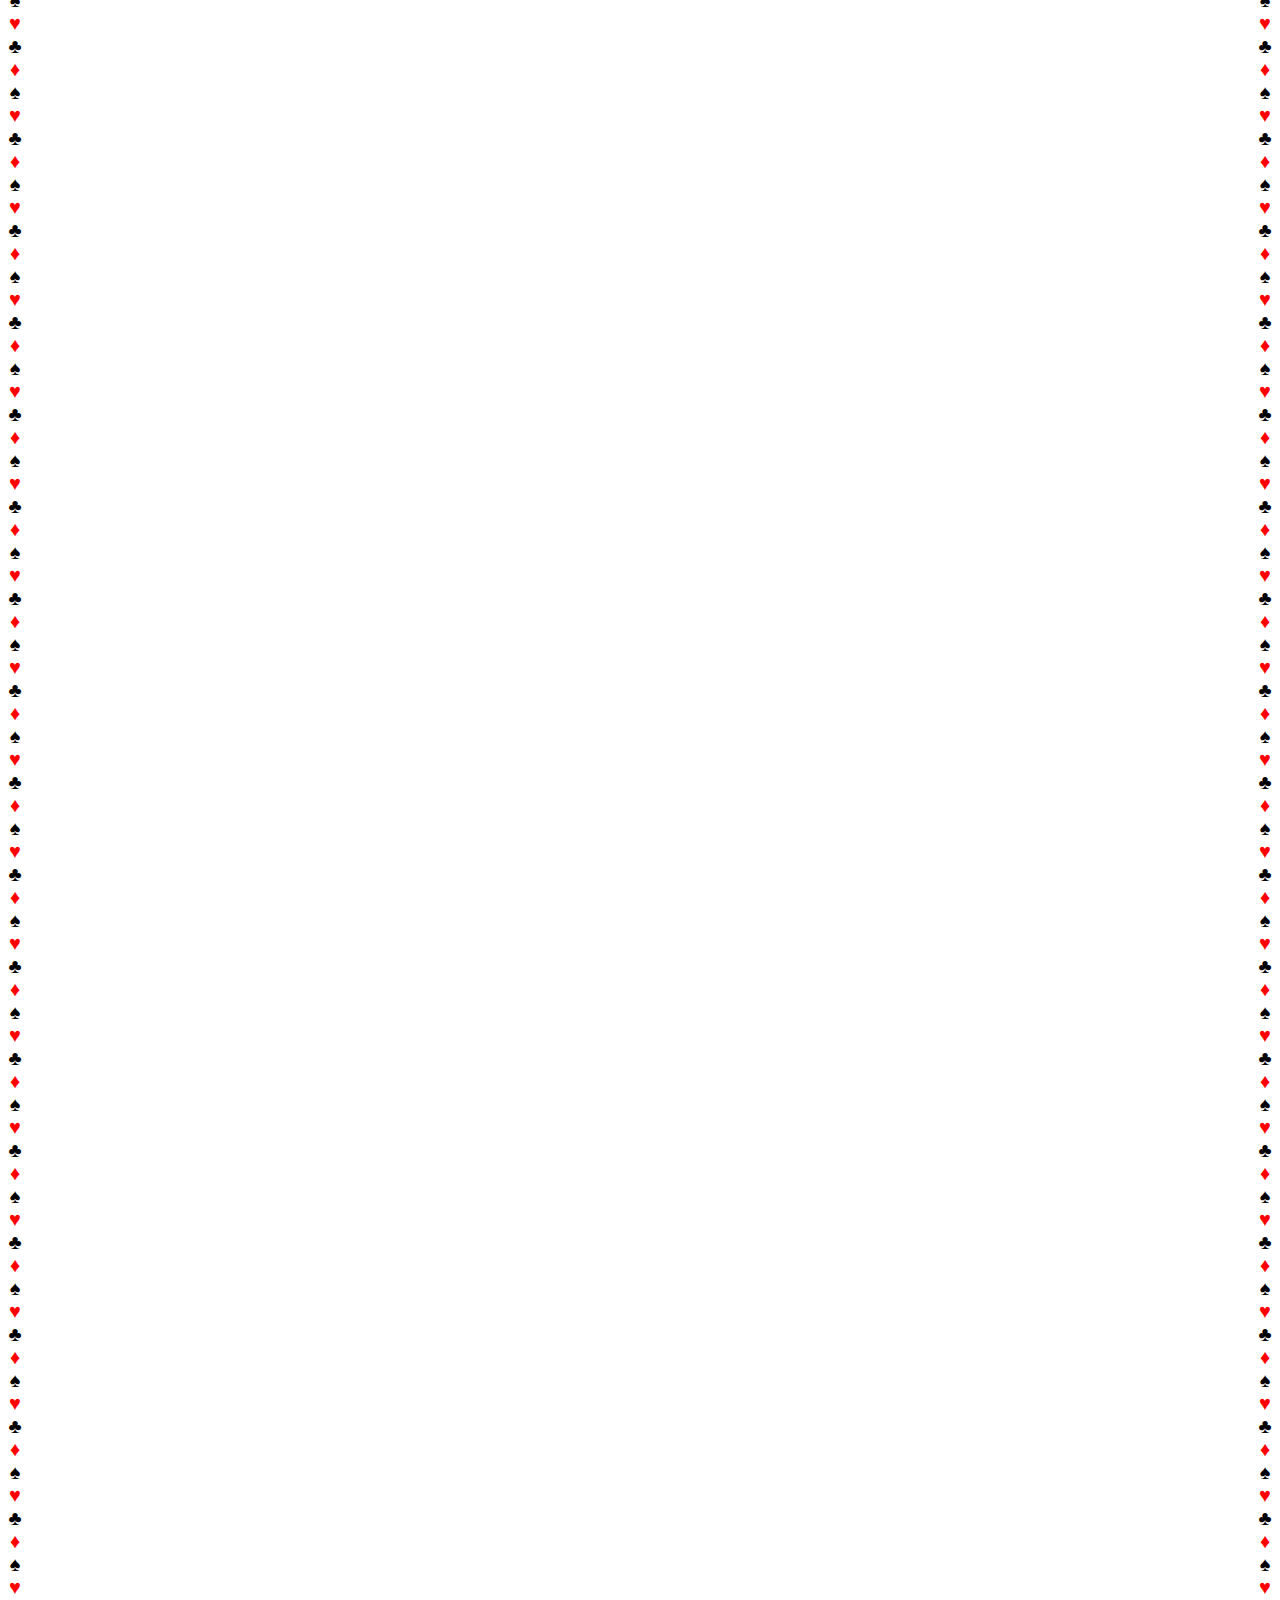
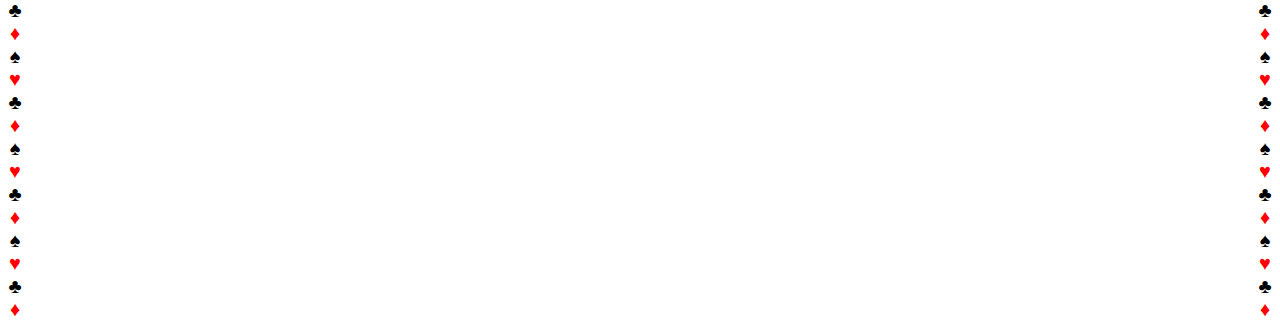
<file: pages/home-page.html>
<!DOCTYPE html>
<head>
  <meta lang="en" charset="utf-8" />
  <title>How-To Homepage</title>
  <link rel="stylesheet" type="text/css" href="../css/style.css" />
  <script src="../js/cardsBorder.js"></script>
</head>
<body>

  <div id="hpTitle">
    <h1>How-To Guide for Chase Robert's 'Deck of Cards' API</h1>
    <h2>Created by Robert Scanlon (CS290 Winter 2017)</h2>
  </div>

  <div id="leftBorder"></div>
  <div id="rightBorder"></div>

  <div id="hpIntro">
    <p>
      Welcome to the How-To Guide for Chase Robert's 'Deck of Cards'
      API. This tutorial will begin by briefly describing the basics of
      API usage.
    </p>
  </div>

</body>
</html>
</file>
<file: css/style.css>
/*
style.css
Robert Scanlon
CS290 Winter 2017
How-To Project
*/

html, body {
  min-height: 100%;
}
body {
  background: linear-gradient(to bottom right, lightgrey, white, lightgrey)
  position: fixed;
  max-width: 960px;
}
h1, h2, h3 {
  width: 90%;
  margin: 10px auto;
  text-align: center;
  font-family: Helvetica Neue;
  font-size: 40px;
  font-weight: bold;
  letter-spacing: -1px;
}
h2 {
  font-size: 25px;
}
h3 {
  font-size: 18px;
  margin: 10px auto;
}
p {
  width: 66.6667%;
  margin: auto;
  line-height: 200%;
  text-indent: 50px;
  font-family: "Times New Roman", serif;
  font-size: 18px;
}
pre {
  margin: auto;
  font-size: 16px;
  color: darkblue;
}

input {
  margin: 10px;
}
code {
  color: darkblue;
  font-size: 18px;
}
#hpTitle {
  margin-top: 25px;
  margin-bottom: 50px;
}
#leftBorder {
  position: absolute;
  width: 20px;
  padding: 5px;
  left: 0;
  top: 0;
  text-align: center;
  font-size: 20px;
}

#rightBorder {
  position: absolute;
  width: 20px;
  padding: 5px;
  right: 0;
  top: 0;
  text-align: center;
  font-size: 20px;
}

.inputButton {
  text-align: center;
}

.bodyDiv {
  margin: 25px;
}
.bodyDivAfterEx {
  margin-left: 25px;
  margin-right: 25px;
  margin-top: 0;
  margin-bottom: 0;
}

.cardSeparator {
  font-size: 75px;
  color: red;
}

.jsCode {
  width: 66.667%;
  margin: auto;
  background-color: white;
}
.pCode {
  text-align: center;
}
</file>
<file: css/gameCodeStyle.css>
/*
gameCodeStyle.css
Robert Scanlon
CS290 Winter 2017
How-To Project
*/

body {
  background: linear-gradient(to bottom right, lightgrey, white, lightgrey)
  position: fixed;
  max-width: 960px;
}
h1 {
  width: 90%;
  margin: 10px auto;
  text-align: center;
  font-family: Helvetica Neue;
  font-size: 40px;
  font-weight: bold;
  letter-spacing: -1px;
}
p {
  margin: auto;
  line-height: 200%;
  text-indent: 50px;
  font-family: "Times New Roman", serif;
  font-size: 18px;
}
.centerDiv {
  text-align: center;
}
.main {
  text-align: left;
  width: 66.667%;
}
pre {
  margin: auto;
  font-size: 16px;
  color: darkblue;
}
code {
  color: darkblue;
  font-size: 18px;
}

.bodyDiv {
  margin: 25px;
}
.jsCode {
  width: 66.667%;
  margin: auto;
  background-color: white;
}
.pCode {
  text-align: center;
}
.cardSeparator {
  font-size: 75px;
  color: red;
}
#link {
  line-height: 200%;
  font-family: "Times New Roman", serif;
  font-size: 18px;
}
ol {
  width: 23%;
  text-align: left;
  margin: 0 auto;
}
</file>
